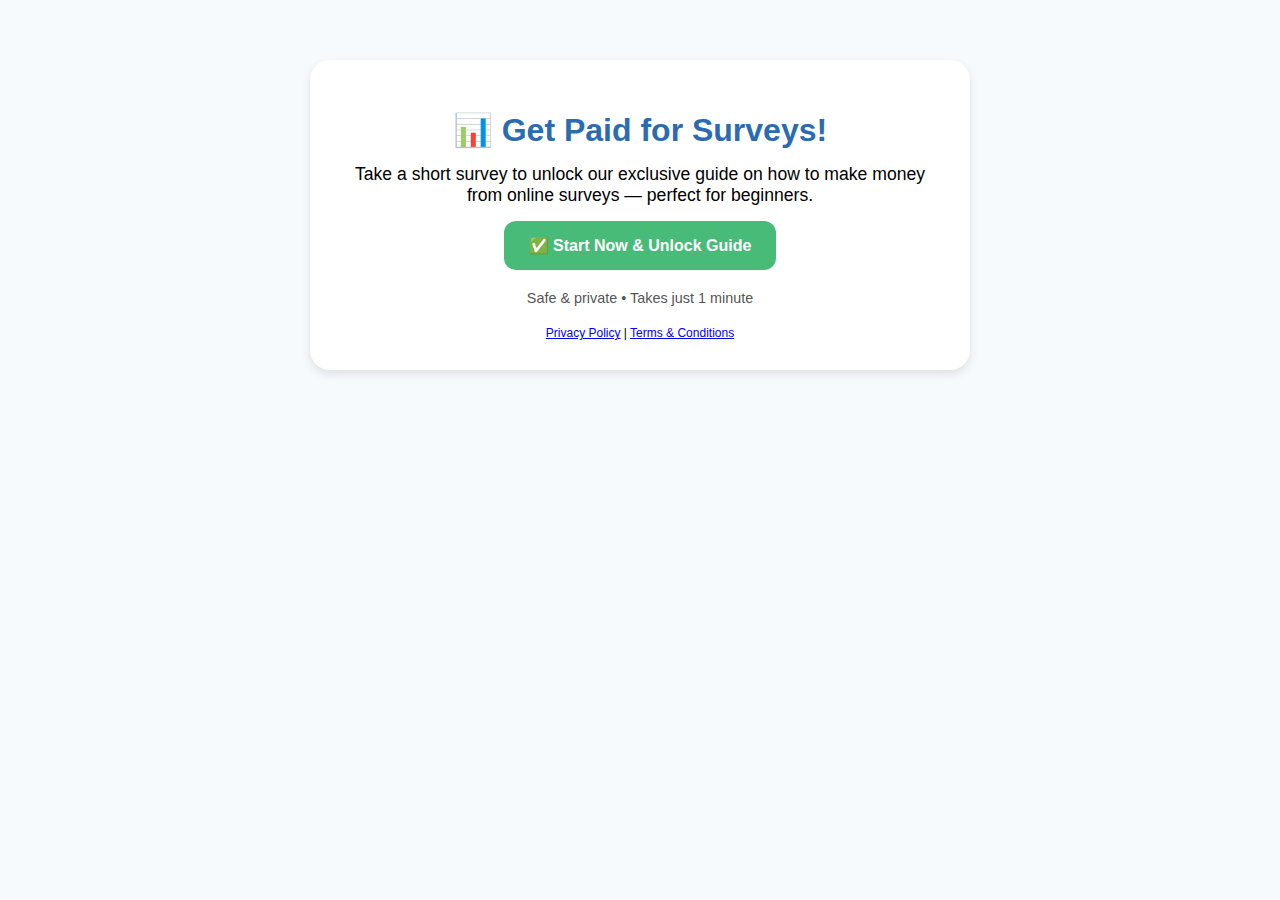
<file: index.html>
<!DOCTYPE html>
<html lang="en">
<head>
  <meta charset="UTF-8">
  <meta name="viewport" content="width=device-width, initial-scale=1.0">
  <title>Get Paid for Surveys</title>
  <link rel="stylesheet" href="assets/style.css">

  <!-- 🔵 Facebook Pixel -->
  <script>
    !function(f,b,e,v,n,t,s)
    {if(f.fbq)return;n=f.fbq=function(){n.callMethod?
    n.callMethod.apply(n,arguments):n.queue.push(arguments)};
    if(!f._fbq)f._fbq=n;n.push=n;n.loaded=!0;n.version='2.0';
    n.queue=[];t=b.createElement(e);t.async=!0;
    t.src=v;s=b.getElementsByTagName(e)[0];
    s.parentNode.insertBefore(t,s)}(window, document,'script',
    'https://connect.facebook.net/en_US/fbevents.js');
    fbq('init', '666668482581407'); // 🔴 Replace with your real Pixel ID
    fbq('track', 'PageView');
  </script>
  <noscript>
    <img height="1" width="1" style="display:none"
         src="https://www.facebook.com/tr?id=666668482581407&ev=PageView&noscript=1"/>
  </noscript>

  <!-- 🟢 Google Analytics 4 -->
  <script async src="https://www.googletagmanager.com/gtag/js?id=G-FQSF2CFFTM"></script>
  <script>
    window.dataLayer = window.dataLayer || [];
    function gtag(){dataLayer.push(arguments);}
    gtag('js', new Date());
    gtag('config', 'G-FQSF2CFFTM'); // 🔴 Replace with your GA4 Measurement ID
  </script>
</head>
<body>
  <div class="container">
    <h1>📊 Get Paid for Surveys!</h1>
    <p>Take a short survey to unlock our exclusive guide on how to make money from online surveys — perfect for beginners.</p>
    <a id="cta-button" class="cta-button">✅ Start Now & Unlock Guide</a>
    <p class="small-text">Safe & private • Takes just 1 minute</p>
    <footer style="margin-top:20px; font-size: 12px; text-align: center;">
      <a href="privacy-policy.html">Privacy Policy</a> | 
      <a href="terms.html">Terms & Conditions</a>
    </footer>
  </div>

  <script>
    // Set CPA link (replace with your actual offer)
    document.getElementById("cta-button").setAttribute("href", "https://www.lnksforyou.com/view.php?id=5542017&pub=3296935");

    // Track CTA button click
    document.getElementById("cta-button").addEventListener("click", function() {
      fbq('track', 'Lead');  // Facebook conversion event
      gtag('event', 'conversion', { 'send_to': 'G-FQSF2CFFTM' }); // GA4 conversion event
    });
  </script>
</body>
</html>
</file>
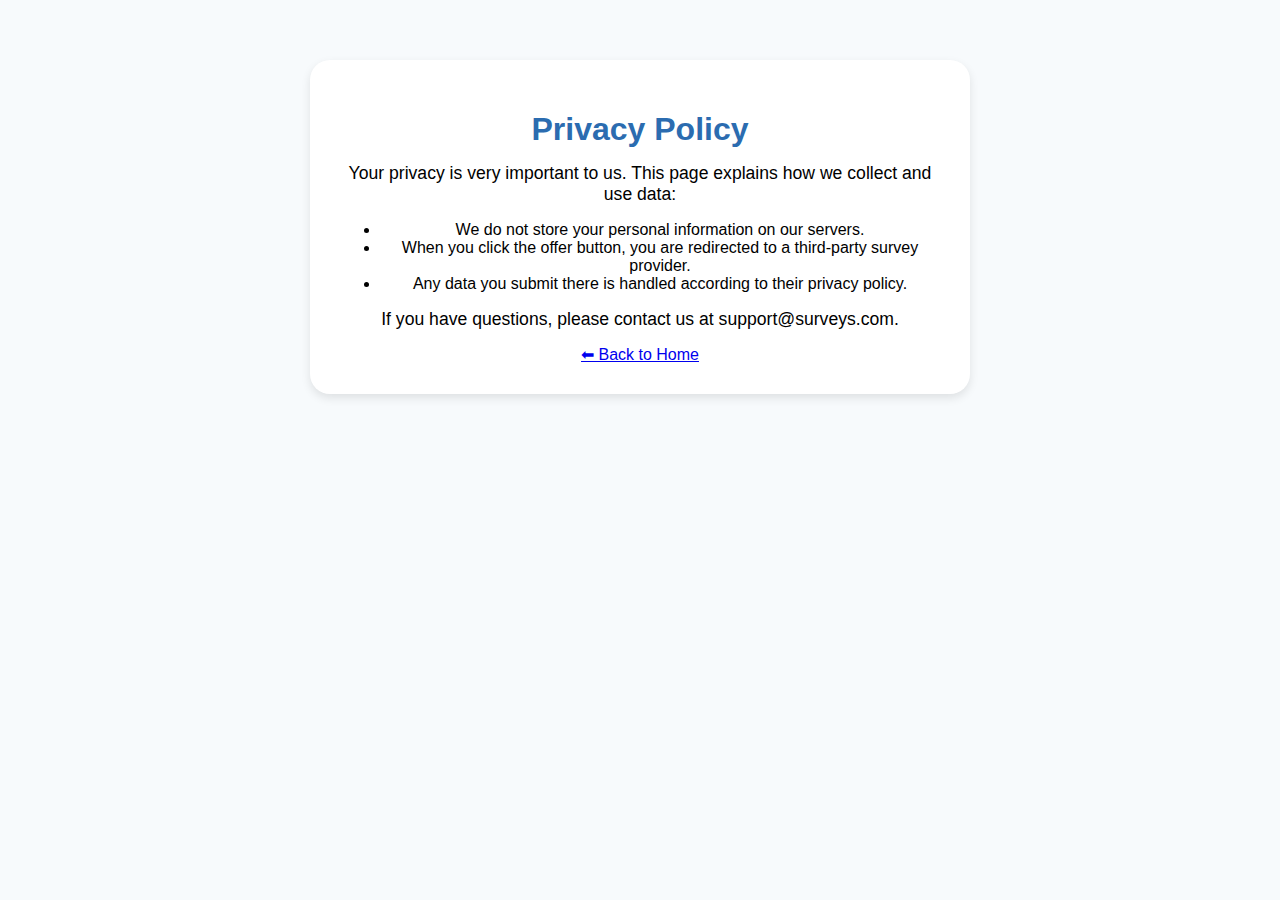
<file: privacy-policy.html>
<!DOCTYPE html>
<html lang="en">
<head>
  <meta charset="UTF-8">
  <meta name="viewport" content="width=device-width, initial-scale=1.0">
  <title>Privacy Policy</title>
  <link rel="stylesheet" href="assets/style.css">
</head>
<body>
  <div class="container">
    <h1>Privacy Policy</h1>
    <p>Your privacy is very important to us. This page explains how we collect and use data:</p>
    <ul>
      <li>We do not store your personal information on our servers.</li>
      <li>When you click the offer button, you are redirected to a third-party survey provider.</li>
      <li>Any data you submit there is handled according to their privacy policy.</li>
    </ul>
    <p>If you have questions, please contact us at support@surveys.com.</p>
    <footer><a href="index.html">⬅ Back to Home</a></footer>
  </div>
</body>
</html>
</file>
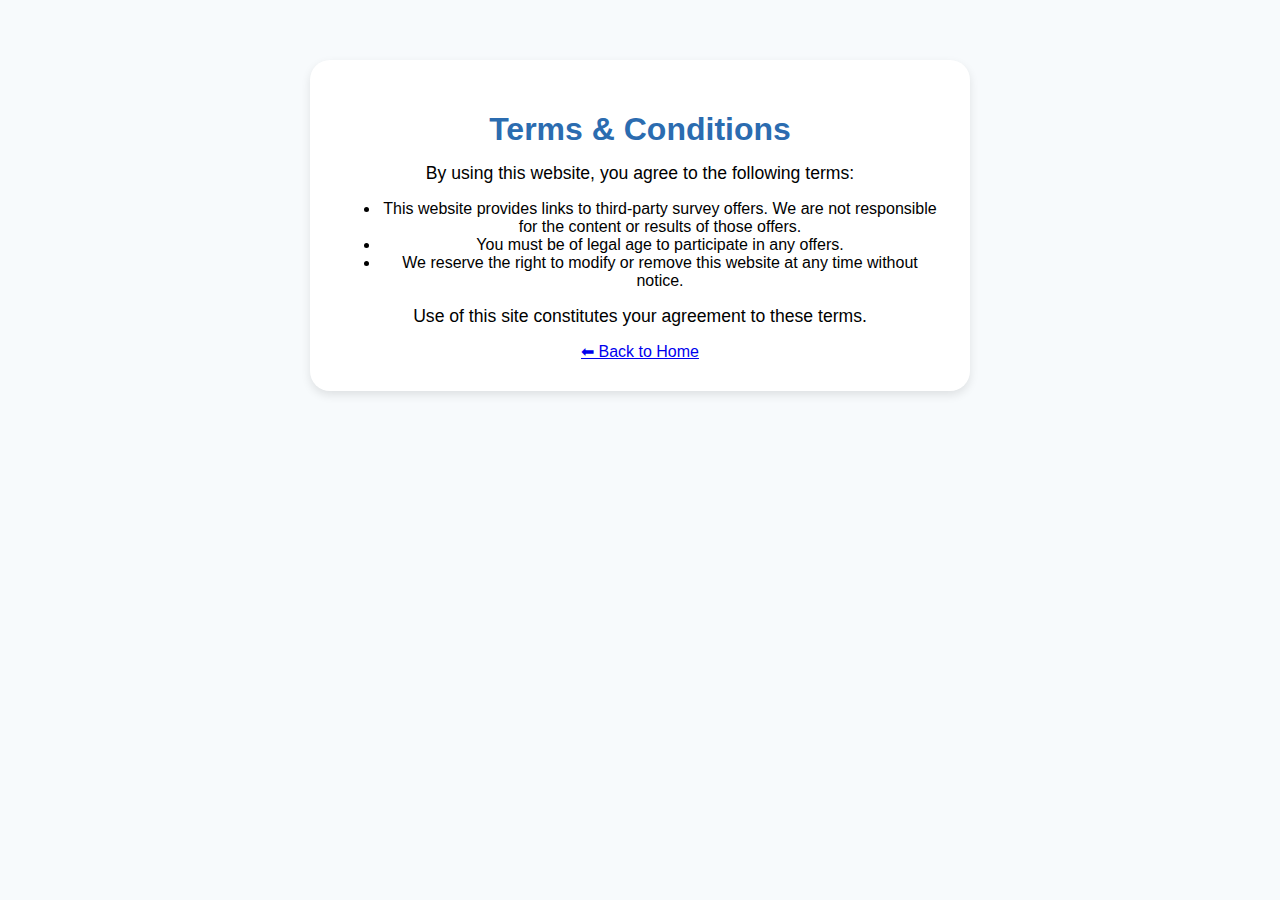
<file: terms.html>
<!DOCTYPE html>
<html lang="en">
<head>
  <meta charset="UTF-8">
  <meta name="viewport" content="width=device-width, initial-scale=1.0">
  <title>Terms & Conditions</title>
  <link rel="stylesheet" href="assets/style.css">
</head>
<body>
  <div class="container">
    <h1>Terms & Conditions</h1>
    <p>By using this website, you agree to the following terms:</p>
    <ul>
      <li>This website provides links to third-party survey offers. We are not responsible for the content or results of those offers.</li>
      <li>You must be of legal age to participate in any offers.</li>
      <li>We reserve the right to modify or remove this website at any time without notice.</li>
    </ul>
    <p>Use of this site constitutes your agreement to these terms.</p>
    <footer><a href="index.html">⬅ Back to Home</a></footer>
  </div>
</body>
</html>
</file>
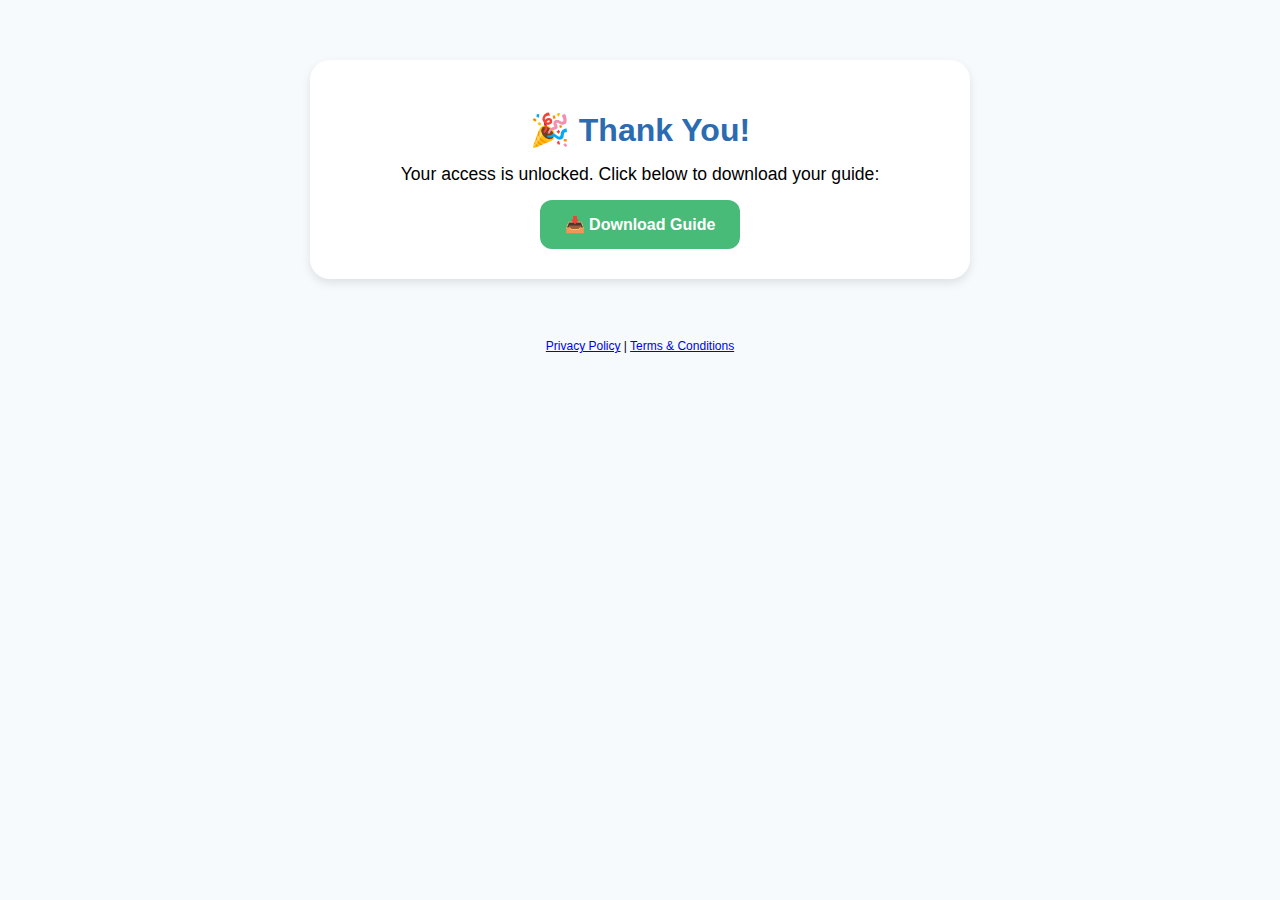
<file: thank-you.html>
<!DOCTYPE html>
<html lang="en">
<head>
  <meta charset="UTF-8">
  <meta name="viewport" content="width=device-width, initial-scale=1.0">
  <title>Thank You!</title>
  <link rel="stylesheet" href="assets/style.css">
</head>
<body>
  <div class="container">
    <h1>🎉 Thank You!</h1>
    <p>Your access is unlocked. Click below to download your guide:</p>
    <a href="assets/guide.pdf" class="cta-button">📥 Download Guide</a>
  </div>

  <!-- GA4 Tracking -->
  <script>
    (function(){
      const GA_ID = (typeof process !== "undefined" && process.env.NEXT_PUBLIC_GA4_ID) ? process.env.NEXT_PUBLIC_GA4_ID : "G-XXXXXXXXXX";
      if(GA_ID !== "G-XXXXXXXXXX"){
        const gtagScript = document.createElement("script");
        gtagScript.async = true;
        gtagScript.src = `https://www.googletagmanager.com/gtag/js?id=${GA_ID}`;
        document.head.appendChild(gtagScript);
        window.dataLayer = window.dataLayer || [];
        function gtag(){dataLayer.push(arguments);}
        window.gtag = gtag;
        gtag('js', new Date());
        gtag('config', GA_ID);
        gtag('event', 'conversion', {'send_to': GA_ID});
      }
    })();
  </script>

  <!-- Facebook Pixel Tracking -->
  <script>
    (function(){
      const PIXEL_ID = (typeof process !== "undefined" && process.env.NEXT_PUBLIC_FB_PIXEL) ? process.env.NEXT_PUBLIC_FB_PIXEL : "YOUR_PIXEL_ID";
      if(PIXEL_ID !== "YOUR_PIXEL_ID"){
        !function(f,b,e,v,n,t,s)
        {if(f.fbq)return;n=f.fbq=function(){n.callMethod?
        n.callMethod.apply(n,arguments):n.queue.push(arguments)};
        if(!f._fbq)f._fbq=n;n.push=n;n.loaded=!0;n.version='2.0';
        n.queue=[];t=b.createElement(e);t.async=!0;
        t.src=v;s=b.getElementsByTagName(e)[0];
        s.parentNode.insertBefore(t,s)}(window, document,'script',
        'https://connect.facebook.net/en_US/fbevents.js');
        fbq('init', PIXEL_ID);
        fbq('track', 'Lead');
      }
    })();
  </script>

  <noscript>
    <img height="1" width="1" style="display:none" 
    src="https://www.facebook.com/tr?id=YOUR_PIXEL_ID&ev=Lead&noscript=1"/>
  </noscript>

  <footer style="margin-top:20px; font-size: 12px; text-align: center;">
    <a href="privacy-policy.html">Privacy Policy</a> | <a href="terms.html">Terms & Conditions</a>
  </footer>
</body>
</html>
</file>
<file: assets/style.css>
body { font-family: Arial, sans-serif; background: #f7fafc; margin: 0; padding: 0; text-align: center; }
.container { max-width: 600px; margin: 60px auto; background: white; padding: 30px; border-radius: 20px; box-shadow: 0 4px 10px rgba(0,0,0,0.1); }
h1 { font-size: 2em; color: #2b6cb0; margin-bottom: 10px; }
p { font-size: 1.1em; margin: 15px 0; }
.cta-button { display: inline-block; background: #48bb78; color: white; padding: 15px 25px; border-radius: 12px; text-decoration: none; font-weight: bold; }
.cta-button:hover { background: #38a169; }
.small-text { font-size: 0.9em; color: #555; margin-top: 20px; }
</file>
